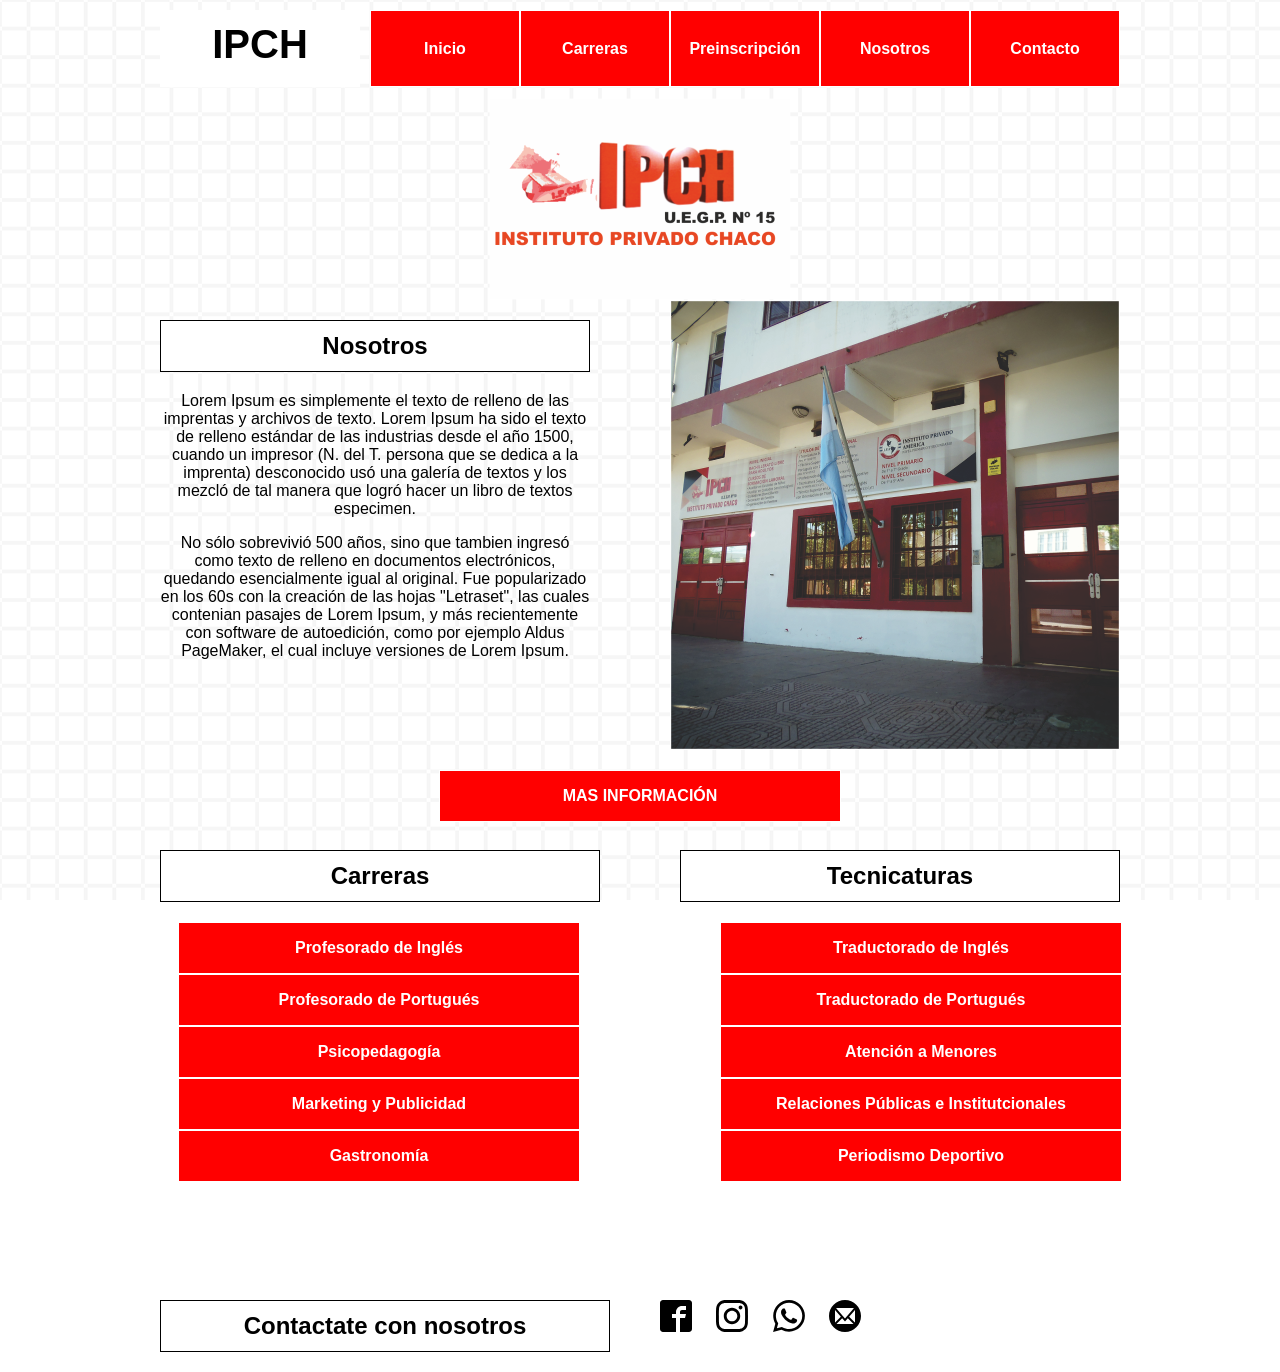
<file: index.html>
<!DOCTYPE html>
<html>
<head>
    <meta charset="utf-8">
    <link href="estilos.css" rel="stylesheet">
    <title>Proyecto - U12 Nahuel Franco</title>
    <meta name="viewport" content="widht=device-width, initial-scale=1">
   
</head>
<body>
    <header>
    <div id="marca">IPCH</div>
    <nav>
        <ul>
    <li><a href="#inicio">Inicio</a></li>
    <li><a href="#carreras">Carreras</a></li>
    <li><a href="#masinformacion_contenedor">Preinscripción</a></li>
    <li><a href="#nosotros">Nosotros</a></li>        
    <li><a href="#contacto">Contacto</a></li>
        </ul>
    </nav>   
    </header>
    
    <section id="inicio">
        <div id="logo">
        <img src="imagenes/logo.png">
         </div>    
            </section>
           
    <section id="nosotros">
    <div id="historia">
        <h2>Nosotros</h2>
        <p>Lorem Ipsum es simplemente el texto de relleno de las imprentas y archivos de texto. Lorem Ipsum ha sido el texto de relleno estándar de las industrias desde el año 1500, cuando un impresor (N. del T. persona que se dedica a la imprenta) desconocido usó una galería de textos y los mezcló de tal manera que logró hacer un libro de textos especimen.</p>
        <p>No sólo sobrevivió 500 años, sino que tambien ingresó como texto de relleno en documentos electrónicos, quedando esencialmente igual al original. Fue popularizado en los 60s con la creación de las hojas "Letraset", las cuales contenian pasajes de Lorem Ipsum, y más recientemente con software de autoedición, como por ejemplo Aldus PageMaker, el cual incluye versiones de Lorem Ipsum.</p>
    </div>
        <div id="fotos">
        <img src="imagenes/frente.png">
        </div> 
    </section>
    <section id="masinformacion_contenedor"><div id="masinformacion"><a href="bootstrap/index.html">MAS INFORMACIÓN</a></div></section>
    <section id="carreras">
    <div id="carreras_izquierda">
        <h2>Carreras</h2>
        <nav>
            <ul>
            
                <li><a href="#fotos2" onclick="mostrar('prof_ingles'), ocultar('prof_port'), ocultar('psico'), ocultar('mark'), ocultar('gastro'), ocultar('trad_ingles'), ocultar('trad_port'), ocultar('at_menores'), ocultar('rel_public'), ocultar('periodismo')">Profesorado de Inglés</a></li>
                
            <li><a href="#fotos2" onclick="mostrar('prof_port'), ocultar('prof_ingles'), ocultar('psico'), ocultar('mark'), ocultar('gastro'), ocultar('trad_ingles'), ocultar('trad_port'), ocultar('at_menores'), ocultar('rel_public'), ocultar('periodismo')">Profesorado de Portugués</a></li>
                
            <li><a href="#fotos2" onclick="mostrar('psico'), ocultar('prof_ingles'), ocultar('prof_port'), ocultar('mark'), ocultar('gastro'), ocultar('trad_ingles'), ocultar('trad_port'), ocultar('at_menores'), ocultar('rel_public'), ocultar('periodismo')">Psicopedagogía</a></li>
                
            <li><a href="#fotos2" onclick="mostrar('mark'), ocultar('prof_ingles'), ocultar('prof_port'), ocultar('psico'), ocultar('gastro'), ocultar('trad_ingles'), ocultar('trad_port'), ocultar('at_menores'), ocultar('rel_public'), ocultar('periodismo')">Marketing y Publicidad</a></li>
                
            <li><a href="#fotos2" onclick="mostrar('gastro'), ocultar('prof_ingles'), ocultar('prof_port'), ocultar('psico'), ocultar('mark'), ocultar('trad_ingles'), ocultar('trad_port'), ocultar('at_menores'), ocultar('rel_public'), ocultar('periodismo')">Gastronomía</a></li>    
            </ul>
        </nav>
        </div>
    <div id="carreras_derecha"> 
        <h2>Tecnicaturas</h2>
        <nav>
            <ul>
            <li><a href="#fotos2" onclick="mostrar('trad_ingles'), ocultar('prof_ingles'), ocultar('prof_port'), ocultar('psico'), ocultar('mark'), ocultar('gastro'), ocultar('trad_port'), ocultar('at_menores'), ocultar('rel_public'), ocultar('periodismo')">Traductorado de Inglés</a></li>
                
            <li><a href="#fotos2" onclick="mostrar('trad_port'), ocultar('prof_ingles'), ocultar('psico'), ocultar('mark'), ocultar('gastro'), ocultar('trad_ingles'), ocultar('prof_port'), ocultar('at_menores'), ocultar('rel_public'), ocultar('periodismo')">Traductorado de Portugués</a></li>
                
            <li><a href="#fotos2" onclick="mostrar('at_menores'), ocultar('prof_ingles'), ocultar('prof_port'), ocultar('psico'), ocultar('mark'), ocultar('gastro'), ocultar('trad_ingles'), ocultar('trad_port'), ocultar('rel_public'), ocultar('periodismo')">Atención a Menores</a></li>
                
            <li><a href="#fotos2" onclick="mostrar('rel_public'), ocultar('prof_ingles'), ocultar('prof_port'), ocultar('psico'), ocultar('mark'), ocultar('gastro'), ocultar('trad_ingles'), ocultar('trad_port'), ocultar('at_menores'), ocultar('periodismo')">Relaciones Públicas e Institutcionales</a></li>
                
            <li><a href="#fotos2" onclick="mostrar('periodismo'), ocultar('prof_ingles'), ocultar('prof_port'), ocultar('psico'), ocultar('mark'), ocultar('gastro'), ocultar('trad_ingles'), ocultar('trad_port'), ocultar('at_menores'), ocultar('rel_public')">Periodismo Deportivo</a></li>    
            </ul>
        </nav>
        </div>     
    </section>
    <section id="fotos2">
          
         <div id="prof_ingles" style="display: none"><img src="imagenes/Profesorado%20de%20Ingl%C3%A9s.png"></div>
         <div id="prof_port" style="display: none"><img src="imagenes/Profesorado%20de%20Portugues.png"></div>
         <div id="psico" style="display: none"><img src="imagenes/Psicopedagog%C3%ADa.png"></div>
         <div id="mark" style="display: none"><img src="imagenes/Marketing.png"></div>
         <div id="gastro" style="display: none"><img src="imagenes/Gastronom%C3%ADa.png"></div>
         <div id="trad_ingles" style="display: none"><img src="imagenes/Traductorado%20de%20Ingl%C3%A9s.png"></div>
         <div id="trad_port" style="display: none"><img src="imagenes/Traductorado%20de%20Portugues.png"></div>
         <div id="at_menores" style="display: none"><img src="imagenes/Menores.png"></div>
         <div id="rel_public" style="display: none"><img src="imagenes/Relaciones%20publicas.png"></div>
         <div id="periodismo" style="display: none"><img src="imagenes/Periodismo%20deportivo.png"></div>
        
    </section>
    
    <footer>
    <div id="contacto"><h2>Contactate con nosotros</h2></div>
    <div id="redes">
        <ul>
        <li><a href="https://www.facebook.com/Instituto-Privado-Chaco-110285150895467" target="new"><img src="imagenes/facebook2.svg"></a></li>
        <li><a href="instragram.com/uep15privadochaco" target="new"><img src="imagenes/instagram.svg"></a></li>
        <li><a href="#" target="ñew"><img src="imagenes/whatsapp.svg"></a></li>
        <li><a href="uep15chacosuperior@gmail.com" target="ñew"><img src="imagenes/mail4.svg"></a></li>
        </ul>
        </div>
    </footer>
    <script type="text/javascript" src="funciones.js"></script>
</body>
</html>
</file>
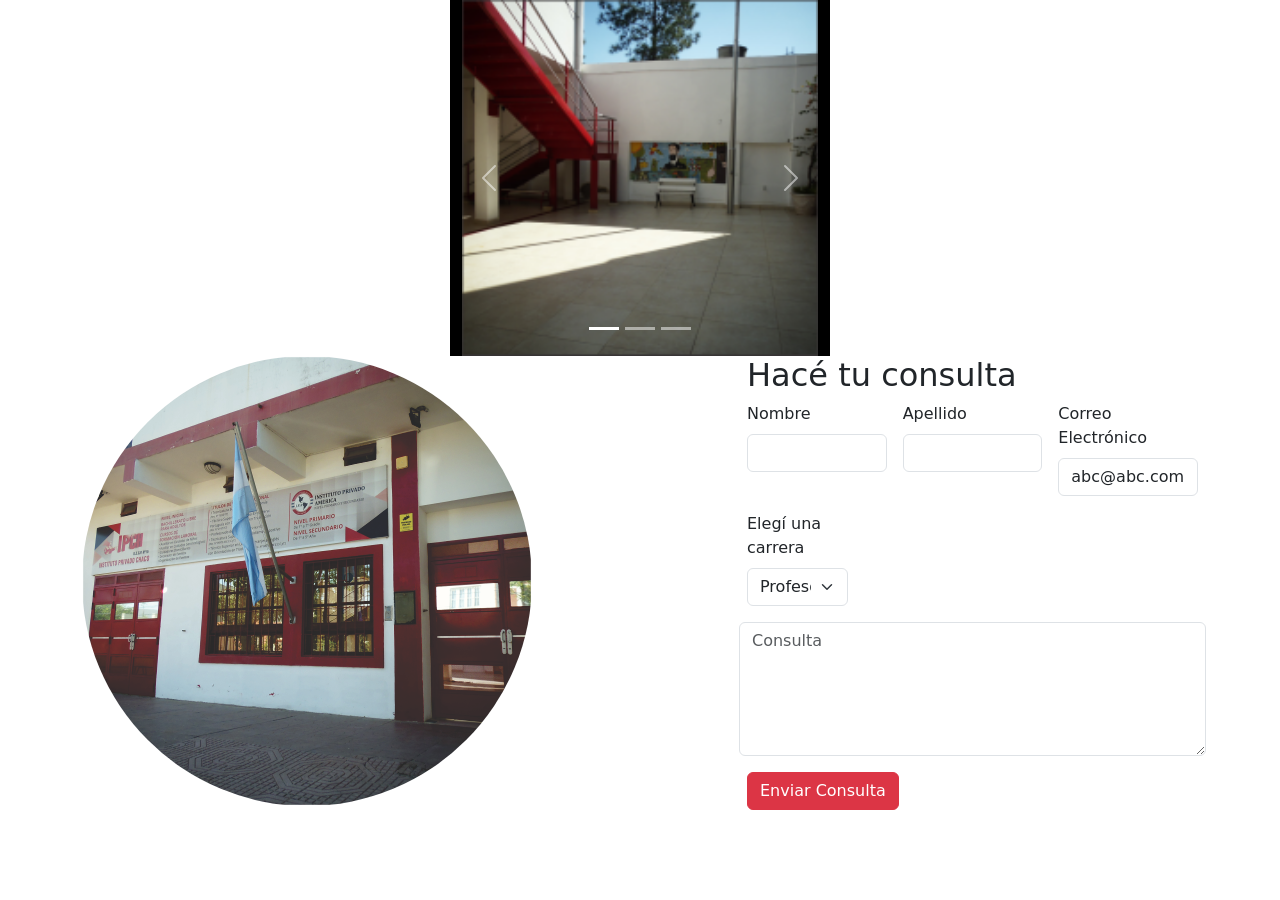
<file: bootstrap/index.html>
<!DOCTYPE html>
<html>
<head>
    <meta charset="utf-8">
    <title>Preinscripción U12 Nahuel Franco</title>
    <meta name="viewport" content="widht=device-width, initial-scale=1">
    <link rel="stylesheet" href="estilos.css">
    
    <link href="https://cdn.jsdelivr.net/npm/bootstrap@5.0.1/dist/css/bootstrap.min.css" rel="stylesheet" integrity="sha384-+0n0xVW2eSR5OomGNYDnhzAbDsOXxcvSN1TPprVMTNDbiYZCxYbOOl7+AMvyTG2x" crossorigin="anonymous">
    <script src="https://cdn.jsdelivr.net/npm/bootstrap@5.0.1/dist/js/bootstrap.bundle.min.js" integrity="sha384-gtEjrD/SeCtmISkJkNUaaKMoLD0//ElJ19smozuHV6z3Iehds+3Ulb9Bn9Plx0x4" crossorigin="anonymous"></script>
    
   
</head>
<body>
    <section class="container" id="prein">
    <div class="row" id="modulo_carrusel">
        <div class="col-sm-4 offset-sm-4" id="carrusel_fotos">
        <!-- inicio carousel -->
       <div id="carouselExampleIndicators" class="carousel slide" data-bs-ride="carousel">
  <div class="carousel-indicators">
    <button type="button" data-bs-target="#carouselExampleIndicators" data-bs-slide-to="0" class="active" aria-current="true" aria-label="Slide 1"></button>
    <button type="button" data-bs-target="#carouselExampleIndicators" data-bs-slide-to="1" aria-label="Slide 2"></button>
    <button type="button" data-bs-target="#carouselExampleIndicators" data-bs-slide-to="2" aria-label="Slide 3"></button>
  </div>
  <div class="carousel-inner">
    <div class="carousel-item active">
      <img src="imagenes/patio.png" class="d-block w-100" alt="...">
    </div>
    <div class="carousel-item">
      <img src="imagenes/hall.png" class="d-block w-100" alt="...">
    </div>
    <div class="carousel-item">
      <img src="imagenes/escaleras.png" class="d-block w-100" alt="...">
    </div>
  </div>
  <button class="carousel-control-prev" type="button" data-bs-target="#carouselExampleIndicators" data-bs-slide="prev">
    <span class="carousel-control-prev-icon" aria-hidden="true"></span>
    <span class="visually-hidden">Previous</span>
  </button>
  <button class="carousel-control-next" type="button" data-bs-target="#carouselExampleIndicators" data-bs-slide="next">
    <span class="carousel-control-next-icon" aria-hidden="true"></span>
    <span class="visually-hidden">Next</span>
  </button>
</div>
        <!-- inicio carousel -->
        </div>
        
        </div>
    </section>
    
    <section class="container" id="formulario">
    <div class="row" id="modulo_formulario">
        <div class="col-lg-5 col-sm-12" id="info_form">
        
        <img src="imagenes/frente.png" class="img-fluid rounded-circle">
        </div>
        <div class="col-lg-5 col-sm-12 offset-lg-2" id="form">
        <h2>Hacé tu consulta</h2>
            
           <form class="row g-3 needs-validation" novalidate>
  <div class="col-md-4">
    <label for="validationCustom01" class="form-label">Nombre</label>
    <input type="text" class="form-control" id="validationCustom01" required>
    <div class="valid-feedback">
      ¡Correcto!
    </div>
      <div class="invalid-feedback">
      ¡Ingresá tu nombre!
      </div>
  </div>
  <div class="col-md-4">
    <label for="validationCustom02" class="form-label">Apellido</label>
    <input type="text" class="form-control" id="validationCustom02" required>
    <div class="valid-feedback">
      ¡Correcto!
    </div>
      <div class="invalid-feedback">
      ¡Ingresá tu apellido!
      </div>
  </div>
  
   <div class="col-md-4">
    <label for="validationCustom02" class="form-label">Correo Electrónico</label>
    <input type="email" class="form-control" id="validationCustom0" value="abc@abc.com" required>
    <div class="valid-feedback">
      ¡Correcto!
    </div>
       <div class="invalid-feedback">
      ¡Ingresá tu correo!
       </div>
  </div>
               
  <div class="col-md-3">
    <label for="validationCustom05" class="form-label">Elegí una carrera</label>
    <select class="form-select" id="validationCustom04" required>
      
                  <option value="1">Profesorado de Inglés</option>
                  <option value="2">Profesorado de Portugués</option>
                  <option value="3">Traductorado de Inglés</option>
                  <option value="4">Traductorado de Portugués</option>
                  <option value="5">Atención a menores en Situación de Riesgo Social</option>
                  <option value="6">Psicopedagogía</option>
                  <option value="7">Relaciones Públicas e Institucionales</option>
                  <option value="8">Gastronomía</option>
                  <option value="9">Periodismo Deportivo</option>
                  <option value="10">Marketing y Publicidad</option>
    </select>
    <div class="invalid-feedback">
      Selecciona una opción.
    </div>
      
  </div>
 <textarea rows="5" placeholder="Consulta" class="form-control"></textarea>
  
  <div class="col-12">
    <button class="btn btn-danger" type="submit">Enviar Consulta</button>
  </div>
</form>
        
        </div>
        </div>    
    </section>
    <script type="text/javascript">// Example starter JavaScript for disabling form submissions if there are invalid fields
(function () {
  'use strict'

  // Fetch all the forms we want to apply custom Bootstrap validation styles to
  var forms = document.querySelectorAll('.needs-validation')

  // Loop over them and prevent submission
  Array.prototype.slice.call(forms)
    .forEach(function (form) {
      form.addEventListener('submit', function (event) {
        if (!form.checkValidity()) {
          event.preventDefault()
          event.stopPropagation()
        }
          
        form.classList.add('was-validated')
      }, false)
    })
})()
    </script>
      
</body> 
    <script src="https://cdn.jsdelivr.net/npm/@popperjs/core@2.9.2/dist/umd/popper.min.js" integrity="sha384-IQsoLXl5PILFhosVNubq5LC7Qb9DXgDA9i+tQ8Zj3iwWAwPtgFTxbJ8NT4GN1R8p" crossorigin="anonymous"></script>
<script src="https://cdn.jsdelivr.net/npm/bootstrap@5.0.1/dist/js/bootstrap.min.js" integrity="sha384-Atwg2Pkwv9vp0ygtn1JAojH0nYbwNJLPhwyoVbhoPwBhjQPR5VtM2+xf0Uwh9KtT" crossorigin="anonymous"></script>
</html>
</file>
<file: estilos.css>
body {
    background-image: url(imagenes/repeated-square.png);
    background-attachment: fixed;
    font-family: arial, verdana;
    
}

header, section, footer {
    width: 960px;
    margin-left: auto;
    margin-right: auto;
    margin-bottom: 10px;
}

header {
   
    height: 80px;
    position: sticky;
    top: 10px;
    display: block;
    
}
header nav {
    list-style-type: none;
    float: right;
}
header nav ul {
    
    margin: 0;
    padding: 0;
   
}
header nav ul li {
    display: inline;
   
}
header nav ul li a{
    display: inline-block;
    width: 150px;    
    margin-bottom: 10px;    
    text-decoration: none;
    text-align: center;
    line-height: 75px;
    font-weight: bold;    
    border: 1px solid #ffffff;
    float:left;
    box-sizing: border-box;
    background-color: #ff0000;
    color: white
}
header nav ul li a:hover {
    color: #ff0000;
    background-color: #ffffff;
    border: 1px solid #000000;
}
#marca{
    width: 200px;
    height: 77px;
    background-color: #ffffff;
    float: left;
    text-align: center;
    font-size: 40px;
    font-weight: bold;
    padding: 12px;
    box-sizing: border-box;    
   }

#inicio {    
    width: 960px;  
    margin: auto;
          }
#logo {
    width: 302px;
    height: 202px;
    margin: auto;
   }
#fotos2 {
    width: 45%;
    height:auto ;
    text-align: center;
    margin-top: 0;
    
    }
#datos {
     width: 50%;
    height: auto;
    margin: auto;
    margin-top: 20px;
    margin-bottom: 20px;
    padding: 5px 5px;
    background-color: blue;
    color: white;
    font-weight: bold;
    font-size: 18px;
    text-align: center;
    border: 5px solid #000000;
        }

#nosotros {
    width: 960px;
    height: 450px;
    margin: auto;
    
  }

#historia {
    width: 430px;
    height: 430px;
    float: left;    
    text-align: center;
    margin: auto;
    }

#fotos img {
    width: auto;
    float: right;
    height: 100%;
    margin: auto;
}
#masinformacion_contenedor {
    width: 100%;
    height: 50px;
    margin-top: 20px;
}
#masinformacion a {
    text-decoration: none;
    text-align: center;
    margin: auto;    
    background: red;
    color: white;
    font-weight: bold;
    width: 400px;
    height: 50px;
    display: block;
    line-height: 50px;
    border: 1px solid #fff;
    
}
#masinformacion a:hover {
    background: white;
    color: black;
    border: 1px solid #000000;  
}
#carreras {
    height: 400px;
    width: 960px;    
    margin: auto;
    
}

#carreras_izquierda {
    width: 440px;
    height: 450px; 
    float: left;
    text-align: center;
}

#carreras_izquierda ul {
    list-style-type: none;
    margin: auto;
        }

#carreras_izquierda nav ul li a {
    margin-right: 20px;
    text-decoration: none;  
    background:red;
    color: white;
    font-weight: bold;
    width: 400px;
    height: 50px;    
    display: block;  
    line-height: 50px;
    float: right;
     border: 1px solid #fff;
}

#carreras_derecha {
    width: 440px;
    height: 450px; 
    float: right;
    text-align: center;
}

#carreras_derecha ul {
    list-style-type: none;
    margin: auto;
        }

#carreras_derecha nav ul li a {
    margin-right: 20px;
    text-decoration: none;  
    background:red;
    color: white;
    font-weight: bold;
    width: 400px;
    height: 50px;    
    display: block;  
    line-height: 50px;
    float: left;
     border: 1px solid #fff;
}

#carreras_izquierda nav ul li a:hover{
    background: white;
    color: black;
    border: 1px solid #000000;
}
#carreras_derecha nav ul li a:hover{
    background: white;
    color: black;
    border: 1px solid #000000;
}

h2 {
    background: white;
    color: black;
    border: 1px solid #000000;
    height: 50px;
    line-height: 50px;
    text-decoration: none;
}

footer {
    width: 960px;
}

#contacto {
    width: 450px;
    text-align: center;
    float: left;
}
#redes {
    float: left;
    margin-top: 20px;
    }
#redes ul {
    display: inline;
}
#redes ul li {
    list-style-type: none;
    display: inline;
}
#redes ul li a {
    margin-right: 10px;
    margin-left: 10px;
}
#prof_ingles img {
    width: 50%;
    height: auto;
    margin: auto;
    }
#prof_port img {
    width: 50%;
    height: auto;
    margin: auto;
}
#psico img {
    width: 50%;
    height: auto;
    margin: auto;
}
#mark  img {
    width: 50%;
    height: auto;
    margin: auto;
}
#gastro img {
    width: 50%;
    height: auto;
    margin: auto;
}
#trad_ingles img {
    width: 50%;
    height: auto;
    margin: auto;
}
#trad_port img {
    width: 50%;
    height: auto;
    margin: auto;
}
#at_menores img {
    width: 50%;
    height: auto;
    margin: auto;
}
#rel_public img {
    width: 50%;
    height: auto;
    margin: auto;
}
#periodismo img {
    width: 50%;
    height: auto;
    margin: auto;
}
@media all and (min-width: 600px) and (max-width: 1023px){
   

header, section, footer {
    width: 580px;/*modificado*/  
    }

header {   
    height: 60px;/*modificado*/
   }

header nav ul li a{
    
    width: 94px; /*modificado*/   
    line-height: 60px;/*modificado*/
    }

#marca{
    width: 95px;/*modificado*/
    height: 60px;/*modificado*/    
    font-size: 30px;/*modificado*/
   
   }

#inicio {    
    width: 580px;  /*modificado*/
    margin: auto;
          }

#nosotros {
    width: 580px;/*modificado*/
    height: 900px;/*modificado*/  
     }

#historia {
    width: 580px;/*modificado*/
    height: 300px;/*modificado*/
    float: left; /*modificado*/      
}
#fotos img {
    float: left;/*modificado*/
    width: 580px;/*modificado*/
   }
#carreras {
    margin-top: 40px;/*modificado*/    
    width: 580px;/*modificado*/    
   
}

#carreras_izquierda {
    width: 580px;/*modificado*/  
    height: 380px; /*modificado*/     
    margin: auto;/*modificado*/
}


#carreras_izquierda nav ul li a {
    margin: auto;/*modificado*/
    width: 480px;/*modificado*/
    line-height: 50px;/*modificado*/  
    float: left;/*modificado*/
     }

#carreras_derecha {
    width: 580px;/*modificado*/  
    height: 380px; /*modificado*/  
    margin: auto;/*modificado*/
}

#carreras_derecha nav ul li a {
    margin: auto;/*modificado*/
    width: 480px;/*modificado*/
    float: left;/*modificado*/
    }

footer {
    width: 580px;/*modificado*/     
    margin: auto;/*modificado*/  
}

#contacto {
    width: 580px;/*modificado*/     
    float: left;/*modificado*/  
}
#redes {
    float: left;/*modificado*/  
    margin: auto;/*modificado*/ 
    margin-top: 15px;
    margin-bottom: 40px;
    text-align: center; /*modificado*/  
    width: 580px;/*modificado*/  
       }
    #fotos2 {
    width: 67%;
    height:auto ;
    text-align: center;
    margin-top: 0;
    
    }
} /*fin @media 600 a 1023px */

@media all and (max-width: 599px) {
        header, section, footer {
    width: 90%;/*modificado*/ 
    }

header {
   
    height: auto;/*modificado*/ 
    position: inherit;/*modificado*/ 
   
    
}
header nav {
    list-style-type: none;
    float: none;/*modificado*/ 
}

header nav ul li a{   
    width: 100%; /*modificado*/    
    font-size: 35px;/*modificado*/ 
    line-height: AUTO;/*modificado*/ 
    float:none;/*modificado*/   
}
#marca{
    width: 100%;/*modificado*/ 
    height: auto;/*modificado*/ 
    float: none;/*modificado*/ 
       }
    #inicio {    
    width: 100%;  /*modificado*/
    margin: auto;
          }

#nosotros {
    width: 100%;/*modificado*/
    height: 1000px;/*modificado*/ 
    
     }

#historia {
    width: 100%;/*modificado*/
    height: 500px;/*modificado*/
    float: left; /*modificado*/ 
    
}
#fotos img {
    float: left;/*modificado*/
    width: 100%;/*modificado*/
    height: auto;/*modificado*/
   }
#carreras {
    margin-top: 40px;/*modificado*/    
    width: 100%;/*modificado*/    
   
}

#carreras_izquierda {
    width: 100%;/*modificado*/  
    height: 380px; /*modificado*/     
    margin: auto;/*modificado*/
}


#carreras_izquierda nav ul li a {
    margin: auto;/*modificado*/
    width: 100%;/*modificado*/
    line-height: 50px;/*modificado*/  
    float: none;/*modificado*/
     }

#carreras_derecha {
    width: 100%;/*modificado*/  
    height: 380px; /*modificado*/  
    margin: auto;/*modificado*/
}

#carreras_derecha nav ul li a {
    margin: auto;/*modificado*/
    width: 100%;/*modificado*/
    float: none;/*modificado*/
    }

footer {
    width: 100%;/*modificado*/     
    margin: auto;/*modificado*/  
}

#contacto {
    width: 100%;/*modificado*/     
    float: left;/*modificado*/  
}
#redes {
    float: none;/*modificado*/  
    margin: auto;/*modificado*/ 
    margin-top: 15px;
    margin-bottom: 40px;
    text-align: center; /*modificado*/  
    width: 100%;/*modificado*/  
       }
    #fotos2 {
    width: 95%;
    height:auto ;
    text-align: center;
    margin-top: 0;
    
    }
}/*FIN SEGUNDO MEDIA MAX 599PX*/
</file>
<file: bootstrap/estilos.css>
#prein {
    background-color:;
    height: ;
}
#modulo_carrusel {
    height: ;
}
#carrusel_fotos {
    background-color: black;
    }

#carrusel_info {
    background-color: aqua;
}

#modulo_formulario {
   
}
#info_form {
    
}
#form {
    background-color:;
}

#formulario {
    margin-bottom: 30px; 
}

migaleria {
    margin: auto;
}
</file>
